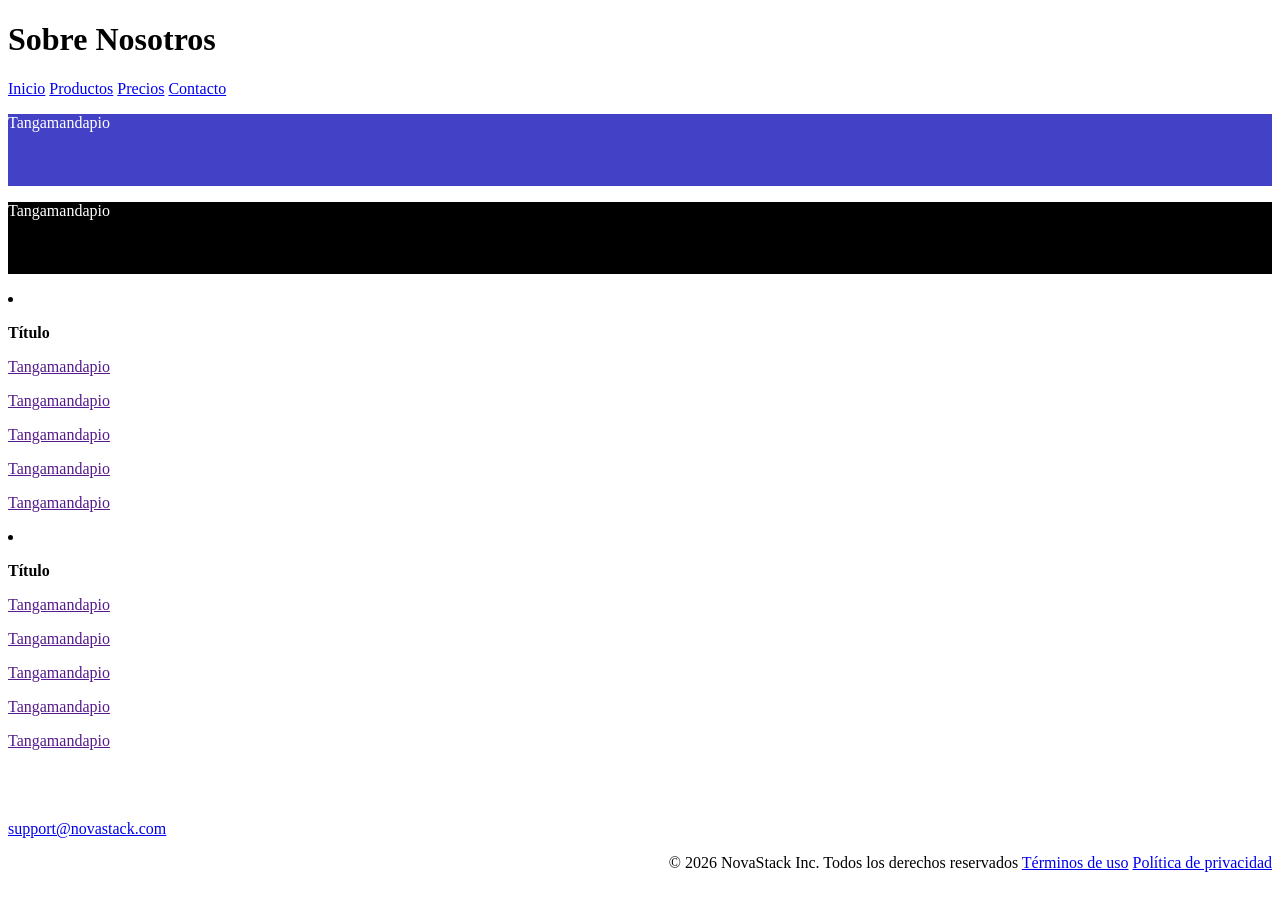
<file: html/about.html>
<!DOCTYPE html>
<html lang="es">
	<head>
		<meta charset="UTF-8">
		<meta name="viewport" content="width=device-width, initial-scale=1.0">
		<style>
			body {
				background-color: #ffffff
				/*Añadir aquí un degradado en su lugar, cosa que el manco NO va a hacer*/
			}

			.header {
				background-color: #4342c7
			}

			.header-text {
				color: white
			}

			.secondary {
				background-color: #000000
			}
		</style>
	</head>
	
	<body>
	<header>
		<h1>Sobre Nosotros</h1>
	<nav>
		<a href="../index.html">Inicio</a>
		<a href="projects.html">Productos</a>
		<a href="prices.html">Precios</a>
		<a href="support.html">Contacto</a>
	</nav>
	</header>

		<div class="header">
			<p class="header-text">Tangamandapio<br><br><br><br></p>
		
		</div>
	
		<div class="secondary">
			<p class="header-text">Tangamandapio<br><br><br><br></p>
		
		</div>
	</body>
	
		
		<footer>
			<!--footer nav-->
			<nav>
				<li>
					<p><b>Título</b></p>
					<p><a href="">Tangamandapio</a>
					<p><a href="">Tangamandapio</a>
					<p><a href="">Tangamandapio</a>
					<p><a href="">Tangamandapio</a>
					<p><a href="">Tangamandapio</a>
				</li>
			</nav>
			<nav>
				<li>
					<p><b>Título</b></p>
					<p><a href="">Tangamandapio</a>
					<p><a href="">Tangamandapio</a>
					<p><a href="">Tangamandapio</a>
					<p><a href="">Tangamandapio</a>
					<p><a href="">Tangamandapio</a>
				</li>
			</nav><br><br><br>
			
			<a href="mailto:support@novastack.com">support@novastack.com</a>
			
			<p style="text-align: right">&copy; 2026 NovaStack Inc. Todos los derechos reservados	<a href="html/ToS.html">Términos de uso</a>		<a href="html/PP.html">Política de privacidad</a></p>
		</footer>

</html>
</file>
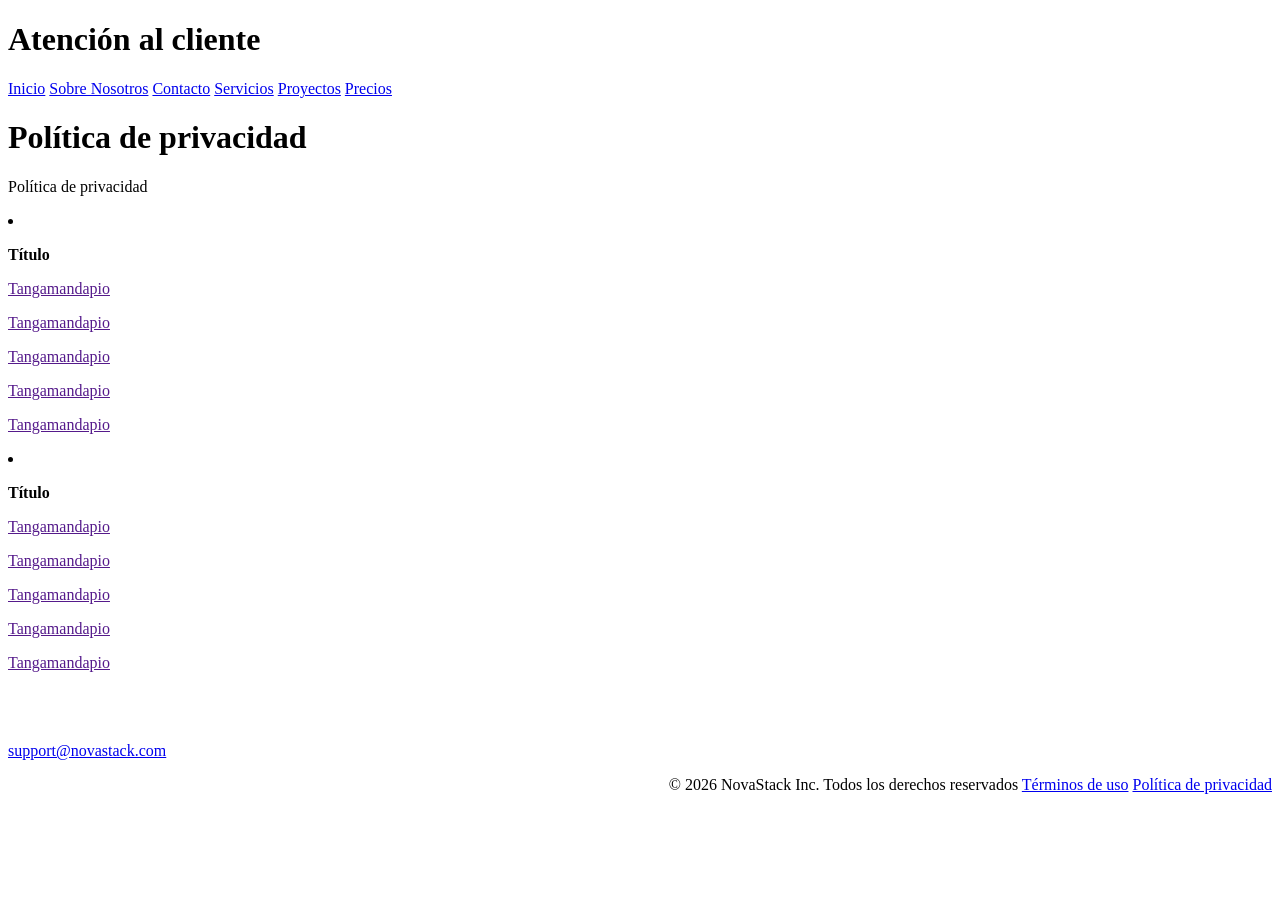
<file: html/PP.html>
<!DOCTYPE html>
<html lang="es">
	<head>
		<meta charset="UTF-8">
		<meta name="viewport" content="width=device-width, initial-scale=1.0">
		<style>
			body {
				background-color: #ffffff
				/*Añadir aquí un degradado en su lugar, cosa que el manco NO va a hacer*/
			}

			.header {
				background-color: #4342c7
			}

			.header-text {
				color: white
			}

			.secondary {
				background-color: #000000
			}
		</style>
	</head>
	
	<body>
	<header>
		<h1>Atención al cliente</h1>
		<nav>
			<a href="../index.html">Inicio</a>
			<a href="about.html">Sobre Nosotros</a>
			<a href="support.html">Contacto</a>
			<a href="services.html">Servicios</a>
			<a href="projects.html">Proyectos</a>
			<a href="prices.html">Precios</a>
		</nav>
	</header>
	
	<main>
		<h1>Política de privacidad</h1>
		<p>Política de privacidad</p>
	</main>
	
	
		
		<footer>
			<!--footer nav-->
			<nav>
				<li>
					<p><b>Título</b></p>
					<p><a href="">Tangamandapio</a>
					<p><a href="">Tangamandapio</a>
					<p><a href="">Tangamandapio</a>
					<p><a href="">Tangamandapio</a>
					<p><a href="">Tangamandapio</a>
				</li>
			</nav>
			<nav>
				<li>
					<p><b>Título</b></p>
					<p><a href="">Tangamandapio</a>
					<p><a href="">Tangamandapio</a>
					<p><a href="">Tangamandapio</a>
					<p><a href="">Tangamandapio</a>
					<p><a href="">Tangamandapio</a>
				</li>
			</nav><br><br><br>
			
			<a href="mailto:support@novastack.com">support@novastack.com</a>
			
			<p style="text-align: right">&copy; 2026 NovaStack Inc. Todos los derechos reservados	<a href="html/ToS.html">Términos de uso</a>		<a href="html/PP.html">Política de privacidad</a></p>
		</footer>
	</body>

</html>
</file>
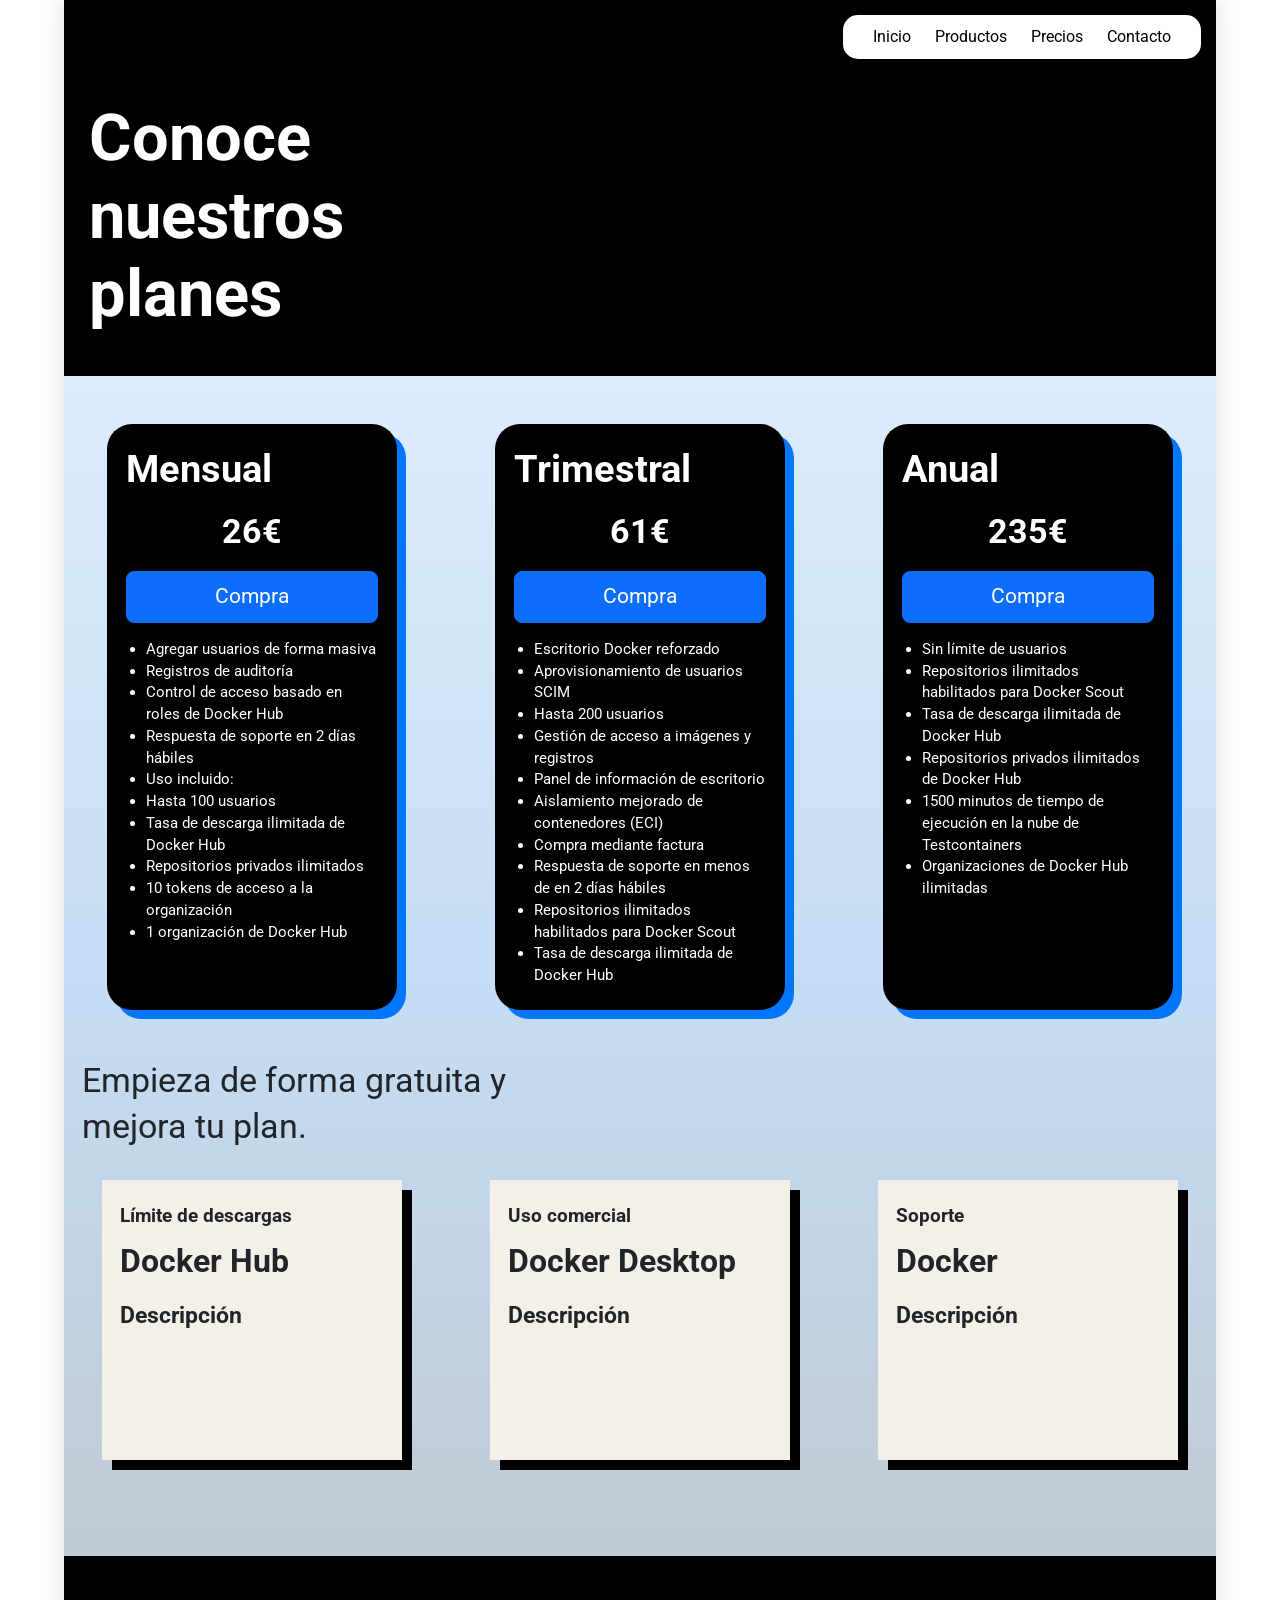
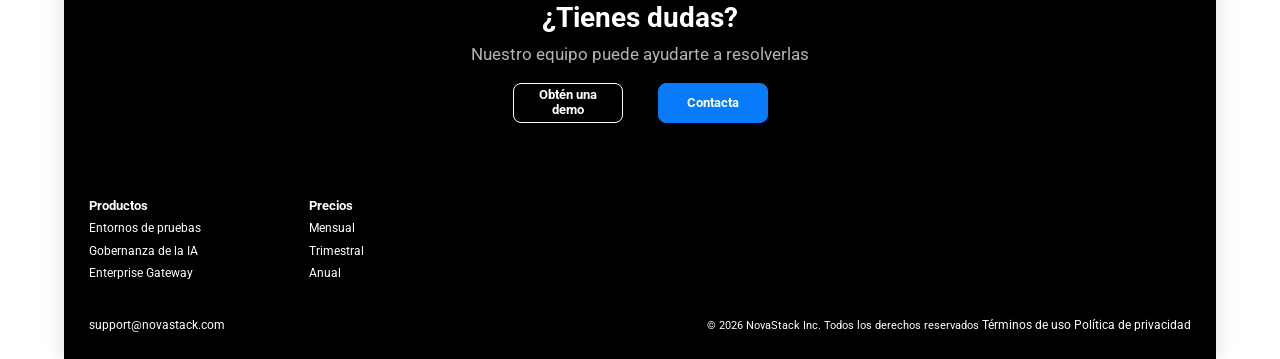
<file: html/prices.html>
<!DOCTYPE html>
<html lang="es">
	<head>
		<meta charset="UTF-8">
		<meta name="viewport" content="width=device-width, initial-scale=1.0">

		<!-- Bootstrap -->
		<link href="https://cdn.jsdelivr.net/npm/bootstrap@5.3.3/dist/css/bootstrap.min.css" rel="stylesheet">

		<!-- CSS propio -->
		<link rel="stylesheet" href="../css/style.css">

		<!-- Fuente Roboto -->
		<link rel="preconnect" href="https://fonts.googleapis.com">
		<link rel="preconnect" href="https://fonts.gstatic.com" crossorigin>
		<link href="https://fonts.googleapis.com/css2?family=Roboto:ital,wght@0,100..900;1,100..900&display=swap" rel="stylesheet">

		<title>Precios | NovaStack</title>
	</head>

	<body>
		<div class="pagina lineal">

			<header class="header header-precios">
				<nav>
					<a href="../index.html">Inicio</a>
					<a href="productos.html">Productos</a>
					<a href="prices.html">Precios</a>
					<a href="support.html">Contacto</a>
				</nav>

				<h1 class="mt-5 pt-3 col-8 col-md-5">Conoce nuestros planes</h1>
			</header>

			<section class="container my-5 planes">
				<div class="row row-cols-1 row-cols-md-3 g-5 justify-content-center">

					<!-- MENSUAL -->
					<div class="col">
						<div class="card bg-black text-white rounded-4 plan">
							<div class="card-body">
								<h2 class="h4 fw-bold">Mensual</h2>
								<p class="h5 fw-bold text-center">26€</p>
								<a href="#" class="btn btn-primary w-100 mb-3">Compra</a>
								<ul class="small ps-3 mb-0">
									<li>Agregar usuarios de forma masiva</li>
									<li>Registros de auditoría</li>
									<li>Control de acceso basado en roles de Docker Hub</li>
									<li>Respuesta de soporte en 2 días hábiles</li>
									<li>Uso incluido:</li>
									<li>Hasta 100 usuarios</li>
									<li>Tasa de descarga ilimitada de Docker Hub</li>
									<li>Repositorios privados ilimitados</li>
									<li>10 tokens de acceso a la organización</li>
									<li>1 organización de Docker Hub</li>
								</ul>
							</div>
						</div>
					</div>

					<!-- TRIMESTRAL -->
					<div class="col">
						<div class="card bg-black text-white rounded-4 plan">
							<div class="card-body">
								<h2 class="h4 fw-bold">Trimestral</h2>
								<p class="h5 fw-bold text-center">61€</p>
								<a href="#" class="btn btn-primary w-100 mb-3">Compra</a>
								<ul class="small ps-3 mb-0">
									<li>Escritorio Docker reforzado</li>
									<li>Aprovisionamiento de usuarios SCIM</li>
									<li>Hasta 200 usuarios</li>
									<li>Gestión de acceso a imágenes y registros</li>
									<li>Panel de información de escritorio</li>
									<li>Aislamiento mejorado de contenedores (ECI)</li>
									<li>Compra mediante factura</li>
									<li>Respuesta de soporte en menos de en 2 días hábiles</li>
									<li>Repositorios ilimitados habilitados para Docker Scout</li>
									<li>Tasa de descarga ilimitada de Docker Hub</li>
								</ul>
							</div>
						</div>
					</div>

					<!-- ANUAL -->
					<div class="col">
						<div class="card bg-black text-white rounded-4 plan">
							<div class="card-body">
								<h2 class="h4 fw-bold">Anual</h2>
								<p class="h5 fw-bold text-center">235€</p>
								<a href="#" class="btn btn-primary w-100 mb-3">Compra</a>
								<ul class="small ps-3 mb-0">
									<li>Sin límite de usuarios</li>
									<li>Repositorios ilimitados habilitados para Docker Scout</li>
									<li>Tasa de descarga ilimitada de Docker Hub</li>
									<li>Repositorios privados ilimitados de Docker Hub</li>
									<li>1500 minutos de tiempo de ejecución en la nube de Testcontainers</li>
									<li>Organizaciones de Docker Hub ilimitadas</li>
								</ul>
							</div>
						</div>
					</div>

				</div>
			</section>
	
			<section class="container my-5 tarjetas-resumen pb-5">

				<p class="titulo-resumen">Empieza de forma gratuita y mejora tu plan.</p>

				<div class="row justify-content-center g-5">

					<div class="col-12 col-md-4">
						<div class="card tarjeta-crema sombra-negra rounded-0 border-0">
							<div class="card-body">
								<p class="fw-bold">Límite de descargas</p>
								<h3 class="fw-bold">Docker Hub</h3>
								<p class="fw-bold">Descripción</p>
							</div>
						</div>
					</div>

					<div class="col-12 col-md-4">
						<div class="card tarjeta-crema sombra-negra rounded-0 border-0">
							<div class="card-body">
								<p class="fw-bold">Uso comercial</p>
								<h3 class="fw-bold">Docker Desktop</h3>
								<p class="fw-bold">Descripción</p>
							</div>
						</div>
					</div>

					<div class="col-12 col-md-4">
						<div class="card tarjeta-crema sombra-negra rounded-0 border-0">
							<div class="card-body">
								<p class="fw-bold">Soporte</p>
								<h3 class="fw-bold">Docker</h3>
								<p class="fw-bold">Descripción</p>
							</div>
						</div>
					</div>

				</div>
			</section>
		
		<!-- SECCIÓN DE CONTACTO -->
			<section class="seccion-contacto">
				<h2>¿Tienes dudas?</h2>
				<p>Nuestro equipo puede ayudarte a resolverlas</p>

				<div class="botones-contacto">
					<a href="support.html" class="boton-demo">Obtén una demo</a>
					<a href="support.html" class="boton-contacta">Contacta</a>
				</div>
			</section>

			<!-- FOOTER -->
			<footer class="footer">

				<!-- COLUMNA PRODUCTOS -->
				<nav>
					<ul>
						<li><b>Productos</b></li>
						<li><a href="html/productos.html">Entornos de pruebas</a></li>
						<li><a href="html/productos.html">Gobernanza de la IA</a></li>
						<li><a href="html/productos.html">Enterprise Gateway</a></li>
					</ul>
				</nav>


				<!-- COLUMNA PRECIOS -->
				<nav>
					<ul>
						<li><b>Precios</b></li>
						<li><a href="html/prices.html">Mensual</a></li>
						<li><a href="html/prices.html">Trimestral</a></li>
						<li><a href="html/prices.html">Anual</a></li>
					</ul>
				</nav>


				<!-- PARTE INFERIOR DEL FOOTER -->
				<div class="footer-bottom">

					<a href="mailto:support@novastack.com">
						support@novastack.com
					</a>

					<p>
						&copy; 2026 NovaStack Inc. Todos los derechos reservados
						<a href="html/ToS.html">Términos de uso</a>
						<a href="html/PP.html">Política de privacidad</a>
					</p>

				</div>

			</footer>

		</div> 

		<script src="https://cdn.jsdelivr.net/npm/bootstrap@5.3.3/dist/js/bootstrap.bundle.min.js"></script>
	</body>
</html>
</file>
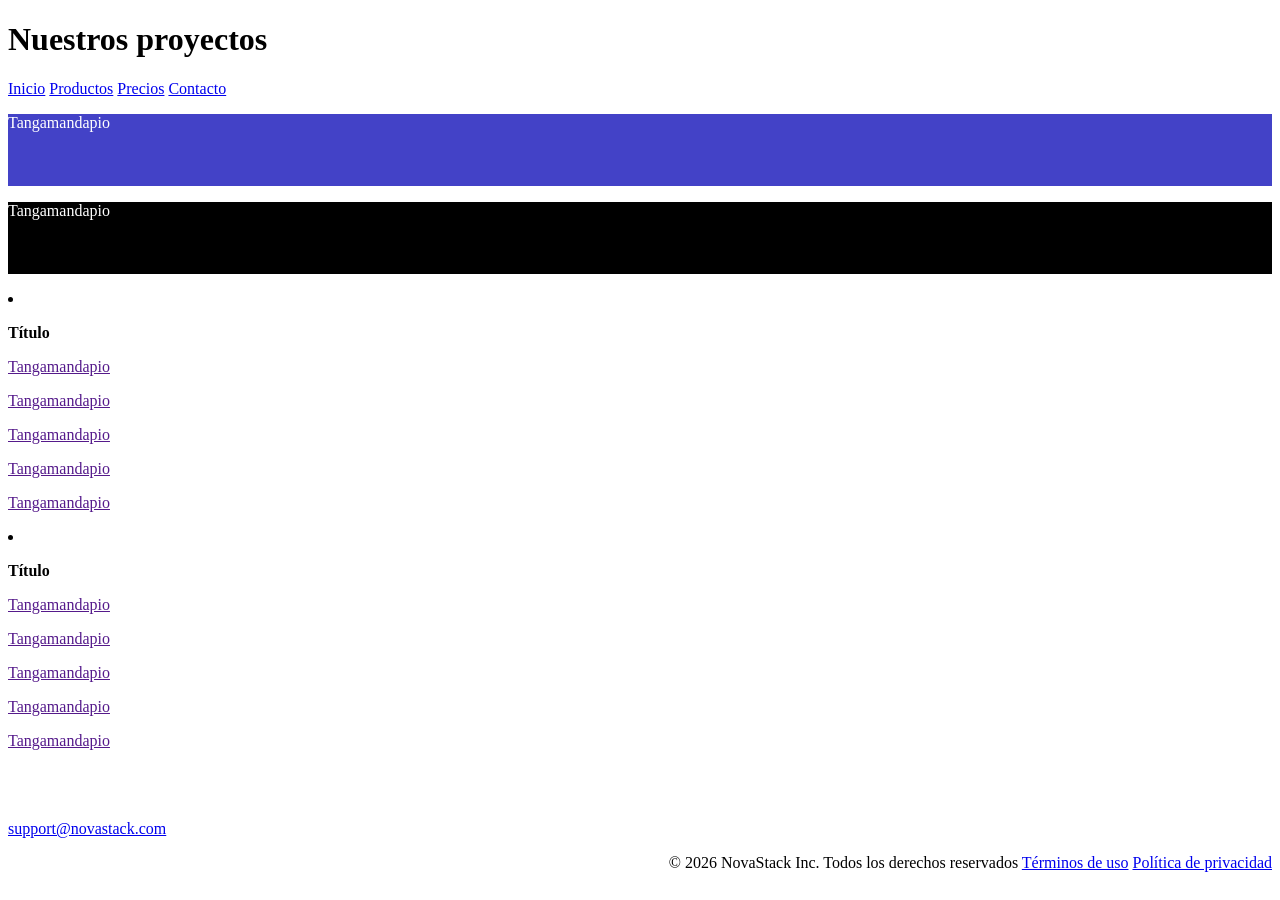
<file: html/projects.html>
<!DOCTYPE html>
<html lang="es">
	<head>
		<meta charset="UTF-8">
		<meta name="viewport" content="width=device-width, initial-scale=1.0">
		<style>
			body {
				background-color: #ffffff
				/*Añadir aquí un degradado en su lugar, cosa que el manco NO va a hacer*/
			}

			.header {
				background-color: #4342c7
			}

			.header-text {
				color: white
			}

			.secondary {
				background-color: #000000
			}
		</style>
	</head>
	
	<body>
	<header>
		<h1>Nuestros proyectos</h1>
		<nav>
			
			<a href="../index.html">Inicio</a>
			<a href="projects.html">Productos</a>
			<a href="prices.html">Precios</a>
			<a href="support.html">Contacto</a>
		</nav>
	</header>
		<div class="header">
			<p class="header-text">Tangamandapio<br><br><br><br></p>
		</div>
	
		<div class="secondary">
			<p class="header-text">Tangamandapio<br><br><br><br></p>
		</div>
		
		
		
		<footer>
			<!--footer nav-->
			<nav>
				<li>
					<p><b>Título</b></p>
					<p><a href="">Tangamandapio</a>
					<p><a href="">Tangamandapio</a>
					<p><a href="">Tangamandapio</a>
					<p><a href="">Tangamandapio</a>
					<p><a href="">Tangamandapio</a>
				</li>
			</nav>
			<nav>
				<li>
					<p><b>Título</b></p>
					<p><a href="">Tangamandapio</a>
					<p><a href="">Tangamandapio</a>
					<p><a href="">Tangamandapio</a>
					<p><a href="">Tangamandapio</a>
					<p><a href="">Tangamandapio</a>
				</li>
			</nav><br><br><br>
			
			<a href="mailto:support@novastack.com">support@novastack.com</a>
			
			<p style="text-align: right">&copy; 2026 NovaStack Inc. Todos los derechos reservados	<a href="html/ToS.html">Términos de uso</a>		<a href="html/PP.html">Política de privacidad</a></p>
		</footer>
	</body>

</html>
</file>
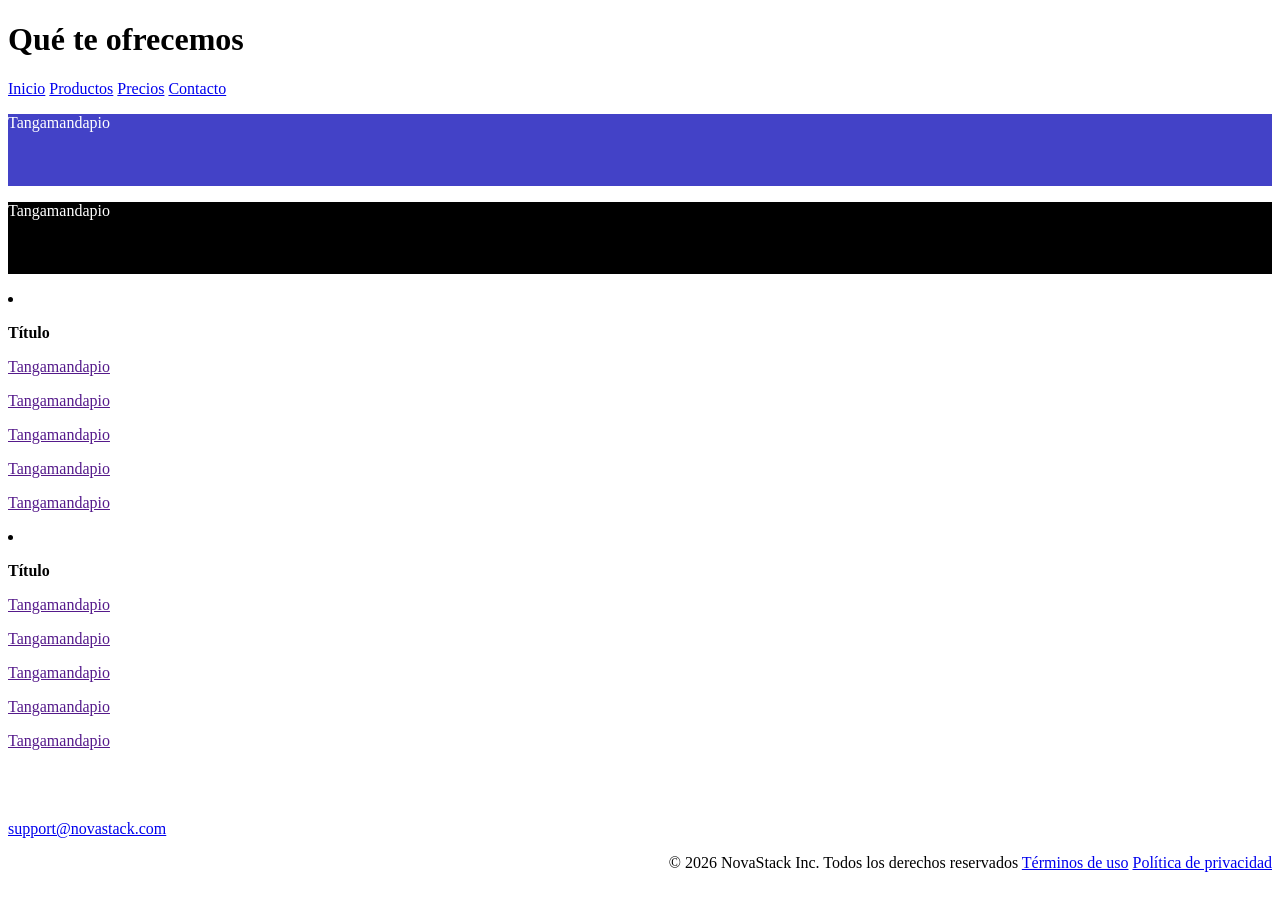
<file: html/services.html>
<!DOCTYPE html>
<html lang="es">
	<head>
		<meta charset="UTF-8">
		<meta name="viewport" content="width=device-width, initial-scale=1.0">
		<style>
			body {
				background-color: #ffffff
				/*Añadir aquí un degradado en su lugar, cosa que el manco NO va a hacer*/
			}

			.header {
				background-color: #4342c7
			}

			.header-text {
				color: white
			}

			.secondary {
				background-color: #000000
			}
		</style>
	</head>
	
	<body>
	<header>
		<h1>Qué te ofrecemos</h1>
		<nav>
			<a href="../index.html">Inicio</a>
			<a href="projects.html">Productos</a>
			<a href="prices.html">Precios</a>
			<a href="support.html">Contacto</a>
		</nav>
	</header>
		<div class="header">
			<p class="header-text">Tangamandapio<br><br><br><br></p>
		</div>
	
		<div class="secondary">
			<p class="header-text">Tangamandapio<br><br><br><br></p>
		</div>
		
		
		
		<footer>
			<!--footer nav-->
			<nav>
				<li>
					<p><b>Título</b></p>
					<p><a href="">Tangamandapio</a>
					<p><a href="">Tangamandapio</a>
					<p><a href="">Tangamandapio</a>
					<p><a href="">Tangamandapio</a>
					<p><a href="">Tangamandapio</a>
				</li>
			</nav>
			<nav>
				<li>
					<p><b>Título</b></p>
					<p><a href="">Tangamandapio</a>
					<p><a href="">Tangamandapio</a>
					<p><a href="">Tangamandapio</a>
					<p><a href="">Tangamandapio</a>
					<p><a href="">Tangamandapio</a>
				</li>
			</nav><br><br><br>
			
			<a href="mailto:support@novastack.com">support@novastack.com</a>
			
			<p style="text-align: right">&copy; 2026 NovaStack Inc. Todos los derechos reservados	<a href="html/ToS.html">Términos de uso</a>		<a href="html/PP.html">Política de privacidad</a></p>
		</footer>
	</body>

</html>
</file>
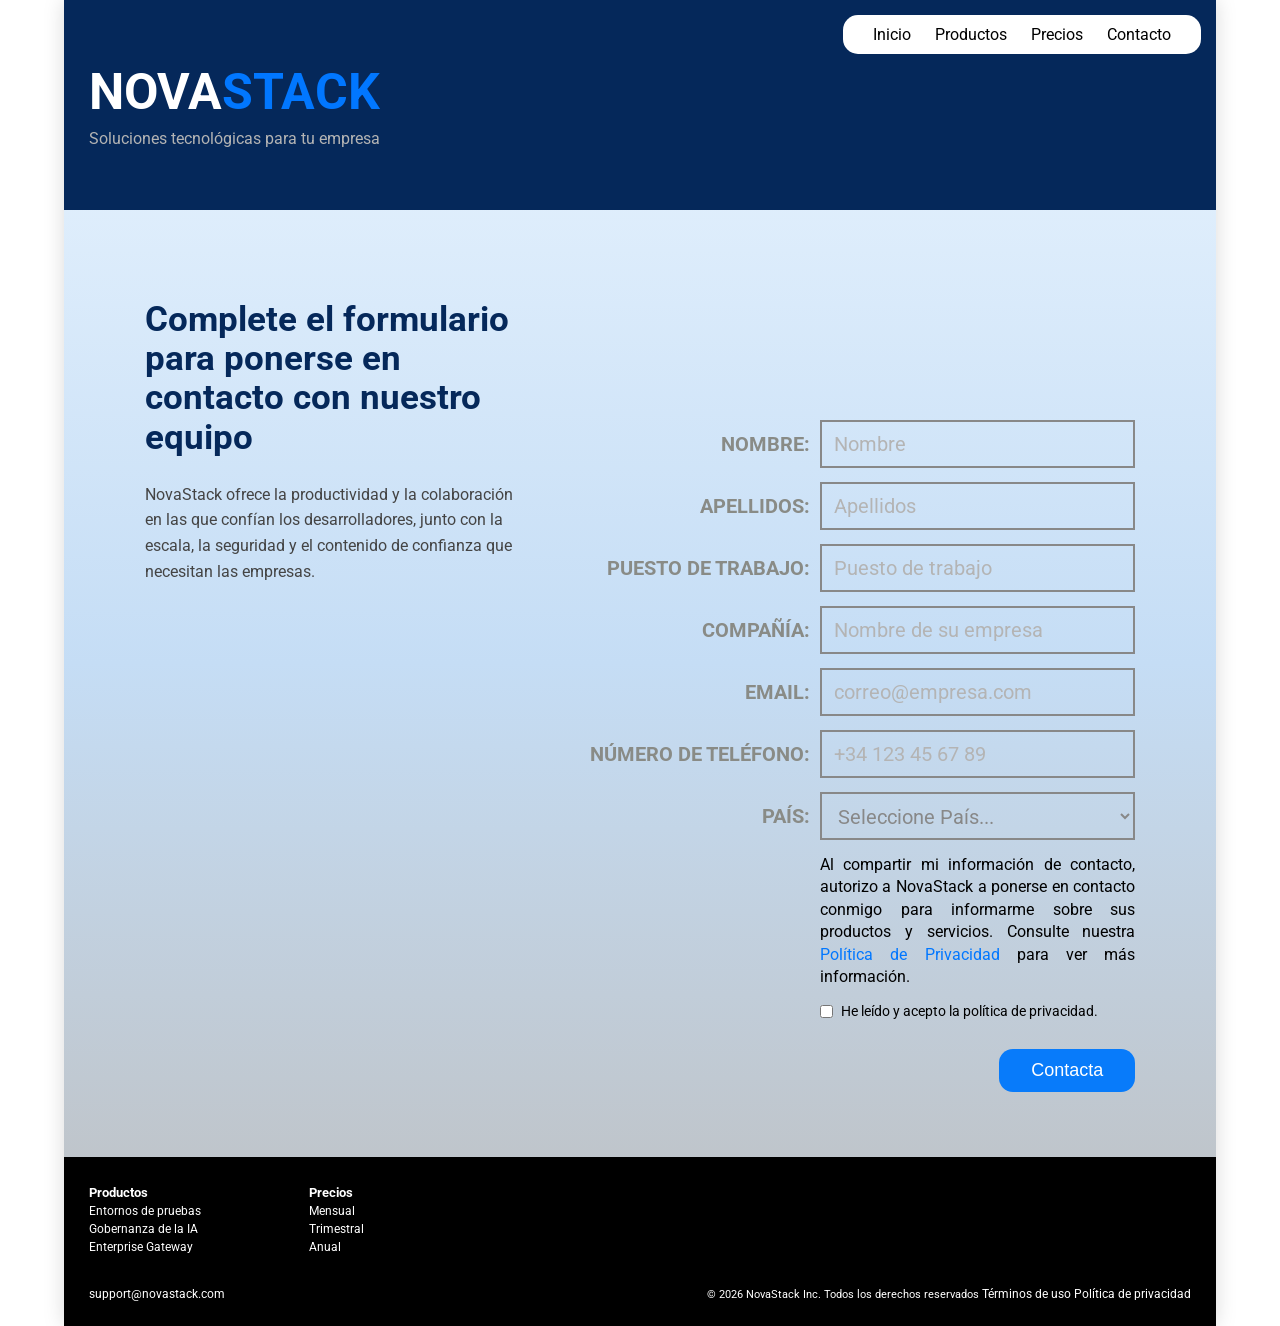
<file: html/support.html>
<!DOCTYPE html>
<html lang="es">
	<head>
		<meta charset="UTF-8">
		<meta name="viewport" content="width=device-width, initial-scale=1.0">

		<link rel="preconnect" href="https://fonts.googleapis.com">
		<link rel="preconnect" href="https://fonts.gstatic.com" crossorigin>
		<link href="https://fonts.googleapis.com/css2?family=Roboto:wght@400;500;700&display=swap" rel="stylesheet">

		<link rel="stylesheet" href="../css/style.css">

		<title>Contacto | NovaStack</title>
	</head>

	<body>

	<div class="pagina">

		<!-- CABECERA -->
		<header class="header header-contacto">
			<div class="marca-contacto">
				<h1>NOVA<span class="blue">STACK</span></h1>
				<p>Soluciones tecnológicas para tu empresa</p>
			</div>

			<nav>
				<a href="../index.html">Inicio</a>
				<a href="productos.html">Productos</a>
				<a href="prices.html">Precios</a>
				<a href="support.html">Contacto</a>
			</nav>
		</header>

		<!-- CONTENIDO PRINCIPAL -->
		<main class="contenido-contacto">

			<section class="texto-contacto">
				<h2>Complete el formulario para ponerse en contacto con nuestro equipo</h2>

				<p>
					NovaStack ofrece la productividad y la colaboración en las que confían los desarrolladores, junto con la escala, la seguridad y el contenido de confianza que necesitan las empresas.  
				</p>
			</section>

			<!-- FORMULARIO -->
			<section class="formulario-contacto">
				<form action="#" method="post">

					<div class="fila-formulario">
						<div class="campo-contacto">
							<label for="nombre">Nombre:</label>
							<input type="text" id="nombre" name="nombre"
								   placeholder="Nombre" required>
						</div>

						<div class="campo-contacto">
							<label for="apellidos">Apellidos:</label>
							<input type="text" id="apellidos" name="apellidos"
								   placeholder="Apellidos" required>
						</div>
					</div>

					<div class="campo-contacto">
						<label for="puesto">Puesto de trabajo:</label>
						<input type="text" id="puesto" name="puesto"
							   placeholder="Puesto de trabajo">
					</div>

					<div class="campo-contacto">
						<label for="empresa">Compañía:</label>
						<input type="text" id="empresa" name="empresa"
							   placeholder="Nombre de su empresa">
					</div>

					<div class="campo-contacto">
						<label for="email">Email:</label>
						<input type="email" id="email" name="email"
							   placeholder="correo@empresa.com" required>
					</div>

					<div class="campo-contacto">
						<label for="telefono">Número de teléfono:</label>
						<input type="tel" id="telefono" name="telefono"
							   placeholder="+34 123 45 67 89">
					</div>

					<div class="campo-contacto">
						<label for="pais">País:</label>
						<select id="pais" name="pais" required>
							<option value="">Seleccione País...</option>
							<option value="España">España</option>
							<option value="Francia">Francia</option>
							<option value="Portugal">Portugal</option>
							<option value="Italia">Italia</option>
							<option value="Alemania">Alemania</option>
							<option value="Otro">Otro</option>
						</select>
					</div>

					<p class="privacidad-contacto">
						Al compartir mi información de contacto, autorizo a NovaStack a ponerse en
						contacto conmigo para informarme sobre sus productos y servicios. Consulte
						nuestra <a href="PP.html">Política de Privacidad</a> para ver más información.
					</p>
					<div class="aceptar-privacidad">
						<input type="checkbox" id="privacidad" name="privacidad" required>
						<label for="privacidad">
							He leído y acepto la política de privacidad.
						</label>
					</div>

					<button type="submit" class="boton-contacto">
						Contacta
					</button>

				</form>
			</section>

		</main>

		<!-- FOOTER -->
			<footer class="footer">

				<!-- COLUMNA PRODUCTOS -->
				<nav>
					<ul>
						<li><b>Productos</b></li>
						<li><a href="html/productos.html">Entornos de pruebas</a></li>
						<li><a href="html/productos.html">Gobernanza de la IA</a></li>
						<li><a href="html/productos.html">Enterprise Gateway</a></li>
					</ul>
				</nav>


				<!-- COLUMNA PRECIOS -->
				<nav>
					<ul>
						<li><b>Precios</b></li>
						<li><a href="html/prices.html">Mensual</a></li>
						<li><a href="html/prices.html">Trimestral</a></li>
						<li><a href="html/prices.html">Anual</a></li>
					</ul>
				</nav>


				<!-- PARTE INFERIOR DEL FOOTER -->
				<div class="footer-bottom">

					<a href="mailto:support@novastack.com">
						support@novastack.com
					</a>

					<p>
						&copy; 2026 NovaStack Inc. Todos los derechos reservados
						<a href="html/ToS.html">Términos de uso</a>
						<a href="html/PP.html">Política de privacidad</a>
					</p>

				</div>

			</footer>

	</div>

	</body>
</html>
</file>
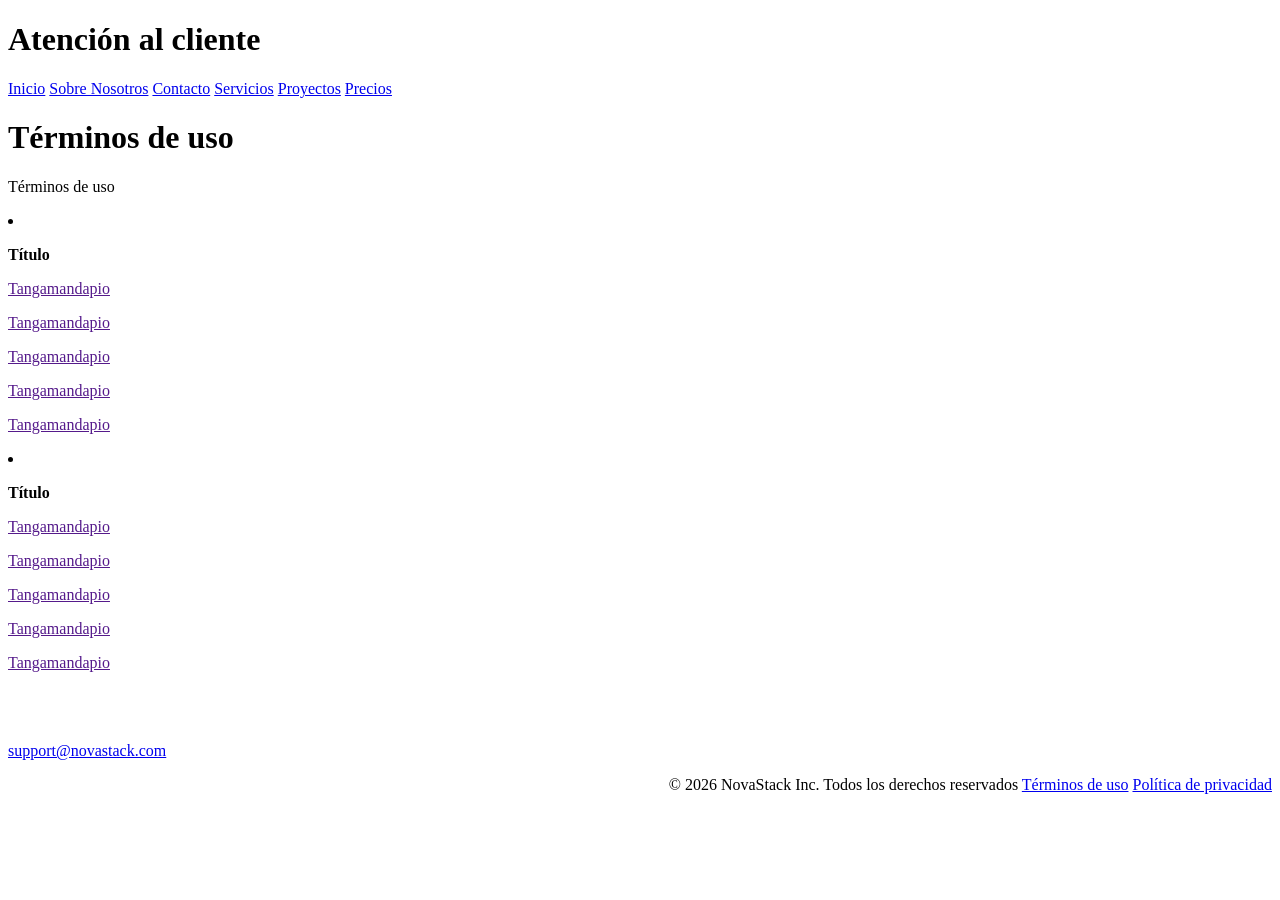
<file: html/ToS.html>
<!DOCTYPE html>
<html lang="es">
	<head>
		<meta charset="UTF-8">
		<meta name="viewport" content="width=device-width, initial-scale=1.0">
		<style>
			body {
				background-color: #ffffff
				/*Añadir aquí un degradado en su lugar, cosa que el manco NO va a hacer*/
			}

			.header {
				background-color: #4342c7
			}

			.header-text {
				color: white
			}

			.secondary {
				background-color: #000000
			}
		</style>
	</head>
	
	<body>
	<header>
		<h1>Atención al cliente</h1>
		<nav>
			<a href="../index.html">Inicio</a>
			<a href="about.html">Sobre Nosotros</a>
			<a href="support.html">Contacto</a>
			<a href="services.html">Servicios</a>
			<a href="projects.html">Proyectos</a>
			<a href="prices.html">Precios</a>
		</nav>
	</header>
	
	<main>
		<h1>Términos de uso</h1>
		<p>Términos de uso</p>
	</main>
	
	
		
		<footer>
			<!--footer nav-->
			<nav>
				<li>
					<p><b>Título</b></p>
					<p><a href="">Tangamandapio</a>
					<p><a href="">Tangamandapio</a>
					<p><a href="">Tangamandapio</a>
					<p><a href="">Tangamandapio</a>
					<p><a href="">Tangamandapio</a>
				</li>
			</nav>
			<nav>
				<li>
					<p><b>Título</b></p>
					<p><a href="">Tangamandapio</a>
					<p><a href="">Tangamandapio</a>
					<p><a href="">Tangamandapio</a>
					<p><a href="">Tangamandapio</a>
					<p><a href="">Tangamandapio</a>
				</li>
			</nav><br><br><br>
			
			<a href="mailto:support@novastack.com">support@novastack.com</a>
			
			<p style="text-align: right">&copy; 2026 NovaStack Inc. Todos los derechos reservados	<a href="html/ToS.html">Términos de uso</a>		<a href="html/PP.html">Política de privacidad</a></p>
		</footer>
	</body>

</html>
</file>
<file: css/style.css>
/* CONFIGURACIÓN GENERAL */
* {
    margin: 0;
    padding: 0;
    box-sizing: border-box;
}

body {
    font-family: "Roboto", sans-serif;
    margin: 0;
    padding: 0;
    background-color: white;
}

/* CONTENEDOR DE LA PÁGINA */
.pagina {
    width: 90%;
    max-width: 1400px;
    margin: 0 auto;
    padding: 0;
    overflow: hidden;

    background: linear-gradient(
        to bottom,
        #eaf5ff,
        #c5ddf5,
        #bdbdbd
    );

    box-shadow: 0 0 20px rgba(0, 0, 0, 0.15);
}
/* FLECHAS DEL CARRUSEL */
.carousel-control-prev,
.carousel-control-next {
	opacity: 1;
}

.carousel-control-prev-icon,
.carousel-control-next-icon {
	background-color: #000;
	border-radius: 50%;
	background-size: 60%;
	width: 2.5rem;
	height: 2.5rem;
}

/* Evita que la tarjeta cambie de altura entre diapositivas */
.carousel-item .row {
	min-height: 250px;
}

/* CABECERA */
.header {
    background-image:
        linear-gradient(
            rgba(0, 65, 140, 0.65),
            rgba(0, 65, 140, 0.65)
        ),
        url("../assets/img/banners/banner.webp");

    background-size: cover;
    background-position: center;
    background-repeat: no-repeat;

    min-height: 300px;
    padding: 35px 25px;

    position: relative;
}

/* MENÚ DE NAVEGACIÓN */
.header nav {
    position: absolute;
    top: 15px;
    right: 15px;

    background-color: white;
    padding: 10px 20px;
    border-radius: 15px;
}

.header nav a {
    color: black;
    text-decoration: none;
    margin: 0 10px;
    font-size: 16px;
}

/* EFECTO AL PASAR EL RATÓN */
.header nav a:hover {
    color: #0177ff;
}

/* TÍTULO PRINCIPAL */
h1 {
    color: white;
    font-weight: 700;
    font-size: 65px;
    margin-top: 10px;
}

/* TEXTO AZUL */
.blue {
    color: #0177ff;
    font-weight: 700;
}

/* SUBTÍTULO */
.header h5 {
    color: #b4b4b4;
    font-weight: 400;
    font-size: 16px;
    max-width: 500px;
    margin-top: 10px;
}

/* BOTÓN DESCUBRE MÁS */
.boton {
    display: inline-block;
    background-color: white;
    color: black;
    text-decoration: none;
    padding: 10px 20px;
    border-radius: 15px;
    font-size: 16px;
    margin-top: 25px;
}

.boton:hover {
    color: #0177ff;
}

/* ACORDEÓN DE AUTONOMÍA */
.accordion-item {
    background-color: transparent;
    border: none;
    border-bottom: 1px solid black;
}

.accordion-button {
    background-color: transparent;
    color: black;
    padding: 5px 0;
    font-size: 16px;
    box-shadow: none;
}

.accordion-button:not(.collapsed) {
    background-color: transparent;
    color: black;
    box-shadow: none;
    font-weight: bold;
}

.accordion-button:focus {
    box-shadow: none;
}

.accordion-body {
    padding: 10px 0 15px;
    font-size: 15px;
    line-height: 1.5;
}

/* TARJETAS DE CARACTERÍSTICAS */
.caracteristica {
    height: 190px;
    border-radius: 22px !important;
}

.caracteristica .card-body {
    padding: 14px 22px;
    display: flex;
    flex-direction: column;
    align-items: center;
    justify-content: flex-start;
}

.caracteristica h3 {
    font-size: 25px;
    font-weight: 700;
    margin-bottom: 12px;
}

.caracteristica p {
    font-size: 18px;
    line-height: 1.4;
    margin: 0;
}

/* FOOTER */
.footer {
    background-color: black;
    color: white;
    width: 100%;
    padding: 25px;

    display: flex;
    flex-wrap: wrap;
    justify-content: flex-start;
    column-gap: 100px;
    align-items: flex-start;
}

/* NAVEGACIÓN DEL FOOTER */
.footer nav {
    min-width: 120px;
}

.footer nav ul {
    list-style: none;
    padding: 0;
    margin: 0;
}

.footer nav li {
    list-style: none;
    font-size: 13px;
    margin: 3px 0;
}

/* ENLACES DEL FOOTER */
.footer a,
.footer a:visited {
    color: white;
    text-decoration: none;
    font-size: 12px;
}

.footer a:hover {
    color: #0177ff;
}

/* PARTE INFERIOR DEL FOOTER */
.footer-bottom {
    width: 100%;
    display: flex;
    justify-content: space-between;
    align-items: center;
    margin-top: 30px;
}

/* CORREO */
.footer-bottom > a {
    font-size: 12px;
}

/* COPYRIGHT */
.footer-bottom p {
    margin: 0;
    font-size: 11px;
    text-align: right;
}


/* CABECERA DE CONTACTO */
.header-contacto {
    background-image: none;
    background-color: #05285a;
    min-height: 210px;
    display: flex;
    flex-direction: column;
    justify-content: center;
}

.marca-contacto h1 {
    font-size: 50px;
    margin: 0;
}

.marca-contacto p {
    color: #b4b4b4;
    margin-top: 8px;
}

/* CONTENIDO DE CONTACTO */
.contenido-contacto {
    display: flex;
    justify-content: space-between;
    align-items: flex-start;
    gap: 65px;
    padding: 65px 7%;
    min-height: 660px;
}

/* TEXTO DE LA IZQUIERDA */
.texto-contacto {
    flex: 1;
    padding-top: 25px;
}

.texto-contacto h2 {
    font-size: 35px;
    line-height: 1.12;
    color: #05285a;
    margin-bottom: 25px;
}

.texto-contacto p {
    font-size: 16px;
    line-height: 1.6;
    color: #444;
    margin-top: 0;
}

/* FORMULARIO */
.formulario-contacto {
    flex: 1.5;
    max-width: 650px;
    width: 100%;
    margin-top: 145px;
}

/* FILAS DEL FORMULARIO */
.campo-contacto {
    display: flex;
    flex-direction: row;
    align-items: center;
    gap: 10px;
    margin-bottom: 14px;
}

/* ETIQUETAS */
.campo-contacto label {
    width: 230px;
    flex-shrink: 0;
    text-align: right;
    font-size: 20px;
    font-weight: 700;
    color: #898b86;
    text-transform: uppercase;
    margin: 0;
}

/* CAMPOS DE TEXTO Y DESPLEGABLE */
.campo-contacto input,
.campo-contacto select {
    flex: 1;
    min-width: 0;
    height: 48px;
    padding: 10px 12px;
    border: 2px solid #888;
    border-radius: 0;
    background-color: transparent;
    font-family: "Roboto", sans-serif;
    font-size: 20px;
    color: #888;
}

/* TEXTO DE LOS PLACEHOLDERS */
.campo-contacto input::placeholder {
    color: #b4b4b4;
}

/* EFECTO AL SELECCIONAR UN CAMPO */
.campo-contacto input:focus,
.campo-contacto select:focus {
    outline: 2px solid #0177ff;
    border-color: #0177ff;
}

/* TEXTO INFORMATIVO DE PRIVACIDAD */
.privacidad-contacto {
    margin: 12px 0 15px 240px;
    font-size: 16px;
    line-height: 1.4;
    color: black;
    text-align: justify;
}

.privacidad-contacto a {
    color: #0177ff;
    text-decoration: none;
}

.privacidad-contacto a:hover {
    text-decoration: underline;
}

/* CASILLA DE ACEPTACIÓN */
.aceptar-privacidad {
    display: flex;
    align-items: center;
    gap: 8px;
    margin: 0 0 30px 240px;
    font-size: 14px;
    color: black;
}

.aceptar-privacidad input {
    cursor: pointer;
    accent-color: #0177ff;
}

.aceptar-privacidad label {
    cursor: pointer;
}

/* MÓVILES */
@media (max-width: 768px) {
    .privacidad-contacto {
        margin-left: 0;
    }

    .aceptar-privacidad {
        margin-left: 0;
    }
}

/* BOTÓN DE CONTACTO */
.boton-contacto {
    display: block;
    margin-left: auto;
    background-color: #087bfa;
    color: white;
    border: none;
    border-radius: 14px;
    padding: 11px 32px;
    font-size: 18px;
    font-weight: 500;
    cursor: pointer;
}

.boton-contacto:hover {
    background-color: #0069df;
}

/* ADAPTACIÓN A MÓVILES */
@media (max-width: 768px) {

    .contenido-contacto {
        flex-direction: column;
        gap: 35px;
        padding: 40px 7%;
    }

    .texto-contacto {
        padding-top: 0;
    }

    .formulario-contacto {
        max-width: 100%;
        margin-top: 0;
    }

    .campo-contacto {
        flex-direction: column;
        align-items: stretch;
        gap: 5px;
    }

    .campo-contacto label {
        width: 100%;
        text-align: left;
        font-size: 16px;
    }

    .campo-contacto input,
    .campo-contacto select {
        width: 100%;
        font-size: 16px;
    }

    .privacidad-contacto {
        margin-left: 0;
    }
}

/* CABECERA DE PRODUCTOS */
.header-productos {
	background-image: none;
	background-color: #05285a;
	min-height: 260px;
	padding-top: 60px;
}

.header-productos p {
	color: #b4b4b4;
}
/* TARJETA CREMA */
.tarjeta-crema {
    background-color: #f4f0e8;
}

/* CABECERA DE PRECIOS */
.header-precios {
    background-image: none;
    background-color: #000;
    min-height: 200px;
}

/* CONTENEDOR DE PLANES */
.planes .col {
    display: flex;
    justify-content: center;
}

/* TARJETAS DE PLANES */
.plan {
    width: 290px;
    min-height: 520px;
    box-shadow: 9px 9px 0 #0177ff;
    border-radius: 25px !important;
}

/* CONTENIDO */
.plan .card-body {
    padding: 22px 18px;
}

/* TÍTULOS */
.plan h2 {
    font-size: 38px;
    margin-bottom: 18px;
}

/* PRECIOS */
.plan .card-body > p {
    font-size: 34px;
    margin-bottom: 20px;
}

/* BOTONES */
.plan .btn {
    font-size: 21px;
    padding: 9px;
    border-radius: 8px;
}

/* LISTAS */
.plan ul {
    font-size: 15px;
    line-height: 1.45;
    padding-left: 20px !important;
}

/* SOMBRA NEGRA DURA */
.sombra-negra {
    box-shadow: 9px 9px 0 #000;
}

/* CARACTERÍSTICAS DEMO */
/* TARJETA CREMA */
.tarjeta-crema {
    background-color: #f4f0e8;
}

/* TÍTULO DE LA SECCIÓN */
.titulo-resumen {
    max-width: 450px;
    font-size: 34px;
    line-height: 1.35;
    margin-bottom: 30px;
}

/* TARJETAS */
.tarjetas-resumen .card {
    width: 100%;
    max-width: 300px;
    height: 280px;
    margin: 0 auto;
}

/* CONTENIDO */
.tarjetas-resumen .card-body {
    padding: 22px 18px;
}

/* TEXTO SUPERIOR */
.tarjetas-resumen .card-body > p:first-child {
    font-size: 19px;
    margin-bottom: 12px;
}

/* TÍTULOS */
.tarjetas-resumen h3 {
    font-size: 32px;
    margin-bottom: 18px;
}

/* DESCRIPCIÓN */
.tarjetas-resumen .card-body > p:last-child {
    font-size: 23px;
    margin-bottom: 0;
}

/* SOMBRA NEGRA */
.sombra-negra {
    box-shadow: 10px 10px 0 #000;
}

/* ESPACIO DEBAJO */
.tarjetas-resumen {
    padding-bottom: 80px;
}

/* SECCIÓN DE CONTACTO */
.seccion-contacto {
    background-color: black;
    color: white;
    text-align: center;
    padding: 45px 20px;
}

.seccion-contacto h2 {
    font-size: 28px;
    font-weight: 700;
    margin-bottom: 8px;
}

.seccion-contacto p {
    color: #b4b4b4;
    font-size: 17px;
    margin-bottom: 15px;
}

/* BOTONES */
.botones-contacto {
    display: flex;
    justify-content: center;
    align-items: center;
    gap: 35px;
}

.boton-demo,
.boton-contacta {
    width: 110px;
    height: 40px;
    padding: 7px 10px;
    border-radius: 8px;
    font-size: 13px;
    font-weight: bold;
    text-align: center;
    text-decoration: none;
    line-height: 1.1;
    display: flex;
    justify-content: center;
    align-items: center;
}

.boton-demo {
    color: white;
    border: 1px solid white;
    background-color: transparent;
}

.boton-contacta {
    color: white;
    background-color: #087bfa;
    border: 1px solid #087bfa;
}

.boton-demo:hover {
    background-color: white;
    color: black;
}

.boton-contacta:hover {
    background-color: #0069df;
    color: white;
}
</file>
